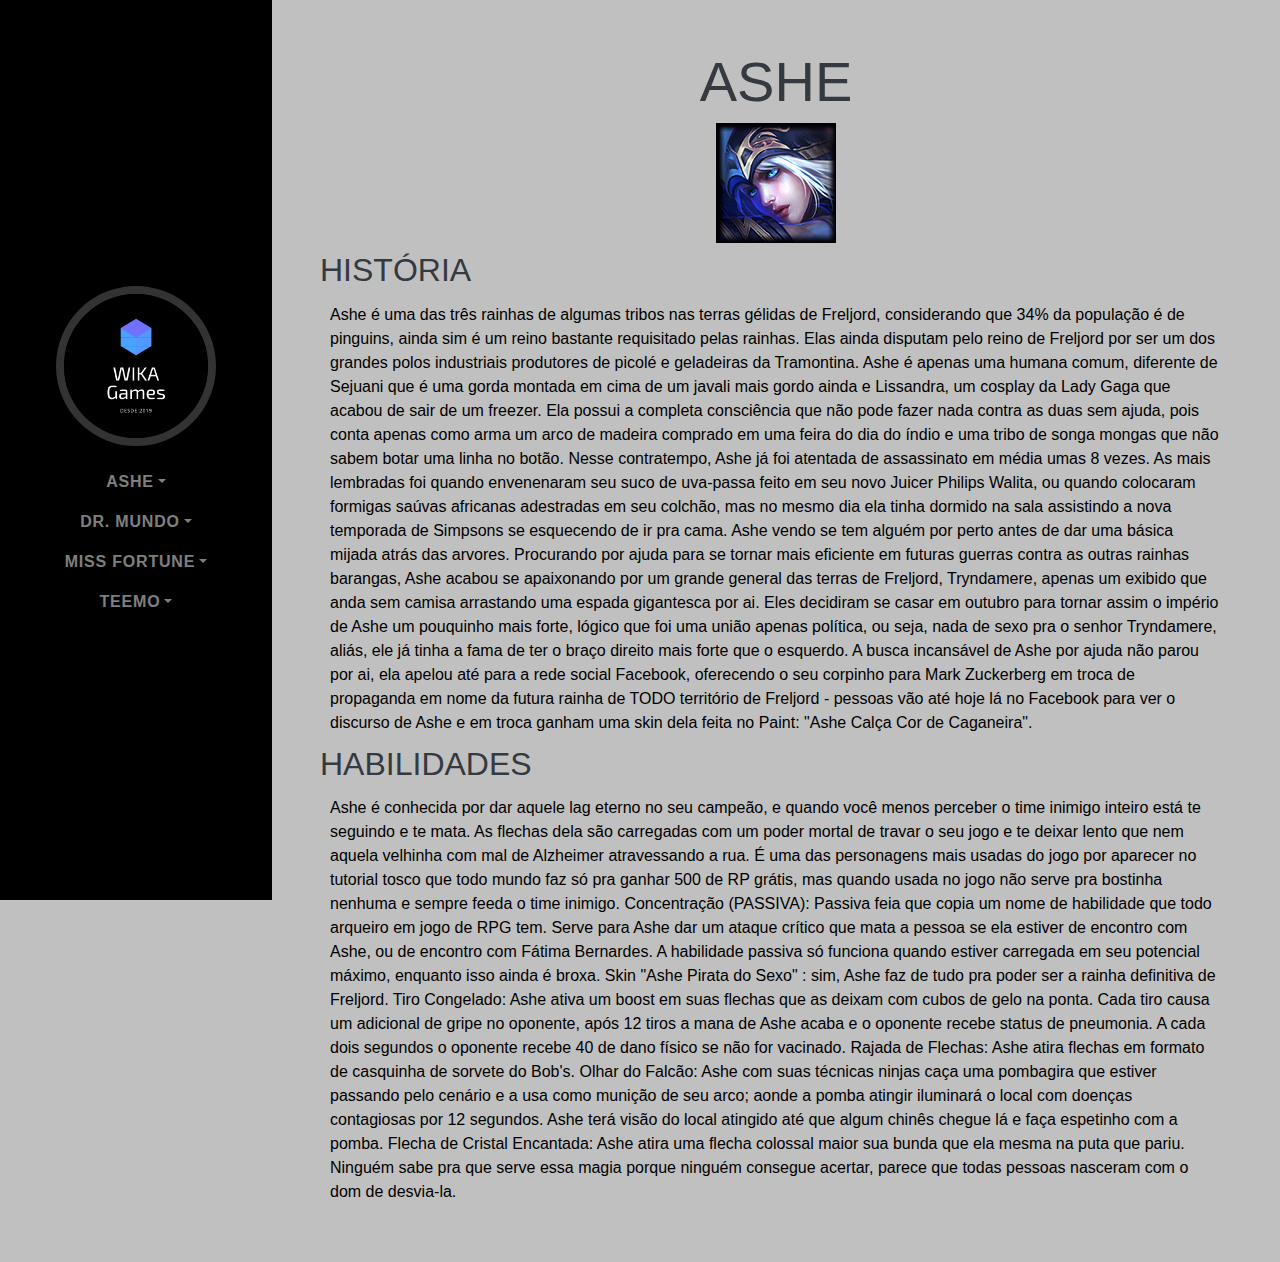
<file: ashe.html>
<!doctype html>
<html lang="pt-br">
  <head>
    <!-- Required meta tags -->
    <meta charset="utf-8">
    <meta name="viewport" content="width=device-width, initial-scale=1, shrink-to-fit=no">

    <!-- Bootstrap CSS -->
    <link rel="stylesheet" href="css/bootstrap.min.css">
    <link href="css/resume.css" rel="stylesheet">

    <title>Bootstrap 4</title>
  </head>

  <body id="page-top">
    
    <!--MENU INICIAL-->
    <nav class="navbar navbar-expand-lg navbar-dark bg-primary fixed-top" id="sideNav">
        <a class="navbar-brand js-scroll-trigger" href="index.html">
          <span class="d-block d-lg-none">WIKA Games</span>
          <span class="d-none d-lg-block">
            <img class="img-fluid img-profile rounded-circle mx-auto mb-2" src="img/WIKA Games.png" alt="">
          </span>
        </a>
        <button class="navbar-toggler" type="button" data-toggle="collapse" data-target="#navbarSupportedContent" aria-controls="navbarSupportedContent" aria-expanded="false" aria-label="Toggle navigation">
          <span class="navbar-toggler-icon"></span>
        </button>
        <div class="collapse navbar-collapse" id="navbarSupportedContent">
          <ul class="navbar-nav">
              <li class="nav-item dropdown">
                  <a class="nav-link dropdown-toggle" href="ashe.html" id="navbarDropdownMenuLink" role="button" data-toggle="dropdown" aria-haspopup="true" aria-expanded="false">Ashe</a>
                  <div class="dropdown-menu" aria-labelledby="navbarDropdownMenuLink">
                    <a class="dropdown-item" href="ashe.html">História</a>
                  </div>
                </li>
            <li class="nav-item dropdown">
                <a class="nav-link dropdown-toggle" href="mundo.html" id="navbarDropdownMenuLink" role="button" data-toggle="dropdown" aria-haspopup="true" aria-expanded="false">Dr. Mundo</a>
                <div class="dropdown-menu" aria-labelledby="navbarDropdownMenuLink">
                  <a class="dropdown-item" href="mundo.html">História</a>
                </div>
              </li>
            <li class="nav-item dropdown">
                <a class="nav-link dropdown-toggle" href="miss.html" id="navbarDropdownMenuLink" role="button" data-toggle="dropdown" aria-haspopup="true" aria-expanded="false">Miss Fortune</a>
                <div class="dropdown-menu" aria-labelledby="navbarDropdownMenuLink">
                  <a class="dropdown-item" href="miss.html">História</a>
                </div>
              </li>
            <li class="nav-item dropdown">
                <a class="nav-link dropdown-toggle" href="teemo.html" id="navbarDropdownMenuLink" role="button" data-toggle="dropdown" aria-haspopup="true" aria-expanded="false">Teemo</a>
                <div class="dropdown-menu" aria-labelledby="navbarDropdownMenuLink">
                  <a class="dropdown-item" href="teemo.html">História</a>
                </div>
              </li>
            
          </ul>
        </div>
      </nav>
    <!--FIM MENU INICAL-->

    <!--CONTEUDO-->

    <div class="container-fluid  p-5">
            <div class="">
                    <h2>ASHE</h2>
                    <div class="text-center">
                            <img class="mx-auto mb-2" src="img/ashe.png" alt="">
                          </div>
                          <h3>HISTÓRIA</h3>
                    <p>Ashe é uma das três rainhas de algumas tribos nas terras gélidas de Freljord, considerando que 34% da população é de pinguins, ainda sim é um reino bastante requisitado pelas rainhas. Elas ainda disputam pelo reino de Freljord por ser um dos grandes polos industriais produtores de picolé e geladeiras da Tramontina. Ashe é apenas uma humana comum, diferente de Sejuani que é uma gorda montada em cima de um javali mais gordo ainda e Lissandra, um cosplay da Lady Gaga que acabou de sair de um freezer. Ela possui a completa consciência que não pode fazer nada contra as duas sem ajuda, pois conta apenas como arma um arco de madeira comprado em uma feira do dia do índio e uma tribo de songa mongas que não sabem botar uma linha no botão. Nesse contratempo, Ashe já foi atentada de assassinato em média umas 8 vezes. As mais lembradas foi quando envenenaram seu suco de uva-passa feito em seu novo Juicer Philips Walita, ou quando colocaram formigas saúvas africanas adestradas em seu colchão, mas no mesmo dia ela tinha dormido na sala assistindo a nova temporada de Simpsons se esquecendo de ir pra cama.


                            Ashe vendo se tem alguém por perto antes de dar uma básica mijada atrás das arvores.
                            Procurando por ajuda para se tornar mais eficiente em futuras guerras contra as outras rainhas barangas, Ashe acabou se apaixonando por um grande general das terras de Freljord, Tryndamere, apenas um exibido que anda sem camisa arrastando uma espada gigantesca por ai. Eles decidiram se casar em outubro para tornar assim o império de Ashe um pouquinho mais forte, lógico que foi uma união apenas política, ou seja, nada de sexo pra o senhor Tryndamere, aliás, ele já tinha a fama de ter o braço direito mais forte que o esquerdo. A busca incansável de Ashe por ajuda não parou por ai, ela apelou até para a rede social Facebook, oferecendo o seu corpinho para Mark Zuckerberg em troca de propaganda em nome da futura rainha de TODO território de Freljord - pessoas vão até hoje lá no Facebook para ver o discurso de Ashe e em troca ganham uma skin dela feita no Paint: "Ashe Calça Cor de Caganeira".</p>
                            <h3>HABILIDADES</h3>
                            <p>
                            Ashe é conhecida por dar aquele lag eterno no seu campeão, e quando você menos perceber o time inimigo inteiro está te seguindo e te mata. As flechas dela são carregadas com um poder mortal de travar o seu jogo e te deixar lento que nem aquela velhinha com mal de Alzheimer atravessando a rua. É uma das personagens mais usadas do jogo por aparecer no tutorial tosco que todo mundo faz só pra ganhar 500 de RP grátis, mas quando usada no jogo não serve pra bostinha nenhuma e sempre feeda o time inimigo.
                            
                            Concentração (PASSIVA): Passiva feia que copia um nome de habilidade que todo arqueiro em jogo de RPG tem. Serve para Ashe dar um ataque crítico que mata a pessoa se ela estiver de encontro com Ashe, ou de encontro com Fátima Bernardes. A habilidade passiva só funciona quando estiver carregada em seu potencial máximo, enquanto isso ainda é broxa.
                            
                            
                            Skin "Ashe Pirata do Sexo" : sim, Ashe faz de tudo pra poder ser a rainha definitiva de Freljord.
                            Tiro Congelado: Ashe ativa um boost em suas flechas que as deixam com cubos de gelo na ponta. Cada tiro causa um adicional de gripe no oponente, após 12 tiros a mana de Ashe acaba e o oponente recebe status de pneumonia. A cada dois segundos o oponente recebe 40 de dano físico se não for vacinado.
                            
                            Rajada de Flechas: Ashe atira flechas em formato de casquinha de sorvete do Bob's.
                            
                            Olhar do Falcão: Ashe com suas técnicas ninjas caça uma pombagira que estiver passando pelo cenário e a usa como munição de seu arco; aonde a pomba atingir iluminará o local com doenças contagiosas por 12 segundos. Ashe terá visão do local atingido até que algum chinês chegue lá e faça espetinho com a pomba.
                            
                            Flecha de Cristal Encantada: Ashe atira uma flecha colossal maior sua bunda que ela mesma na puta que pariu. Ninguém sabe pra que serve essa magia porque ninguém consegue acertar, parece que todas pessoas nasceram com o dom de desvia-la.</p>
      
    </div>
    

    <!-- Optional JavaScript -->
    <script src="vendor/jquery/jquery.js"></script>
  <script src="vendor/bootstrap/js/bootstrap.bundle.js"></script>
    <script src="js/resume.js"></script>
    <script src="vendor/jquery-easing/jquery.easing.js"></script>
    <script src="js/bootstrap.bundle.js"></script>
    <!-- jQuery first, then Popper.js, then Bootstrap JS -->
    <script src="js/jquery.js"></script>
    <script src="js/popper.min.js"></script>
    <script src="js/bootstrap.min.js"></script>
    
    
  </body>
</html>
</file>
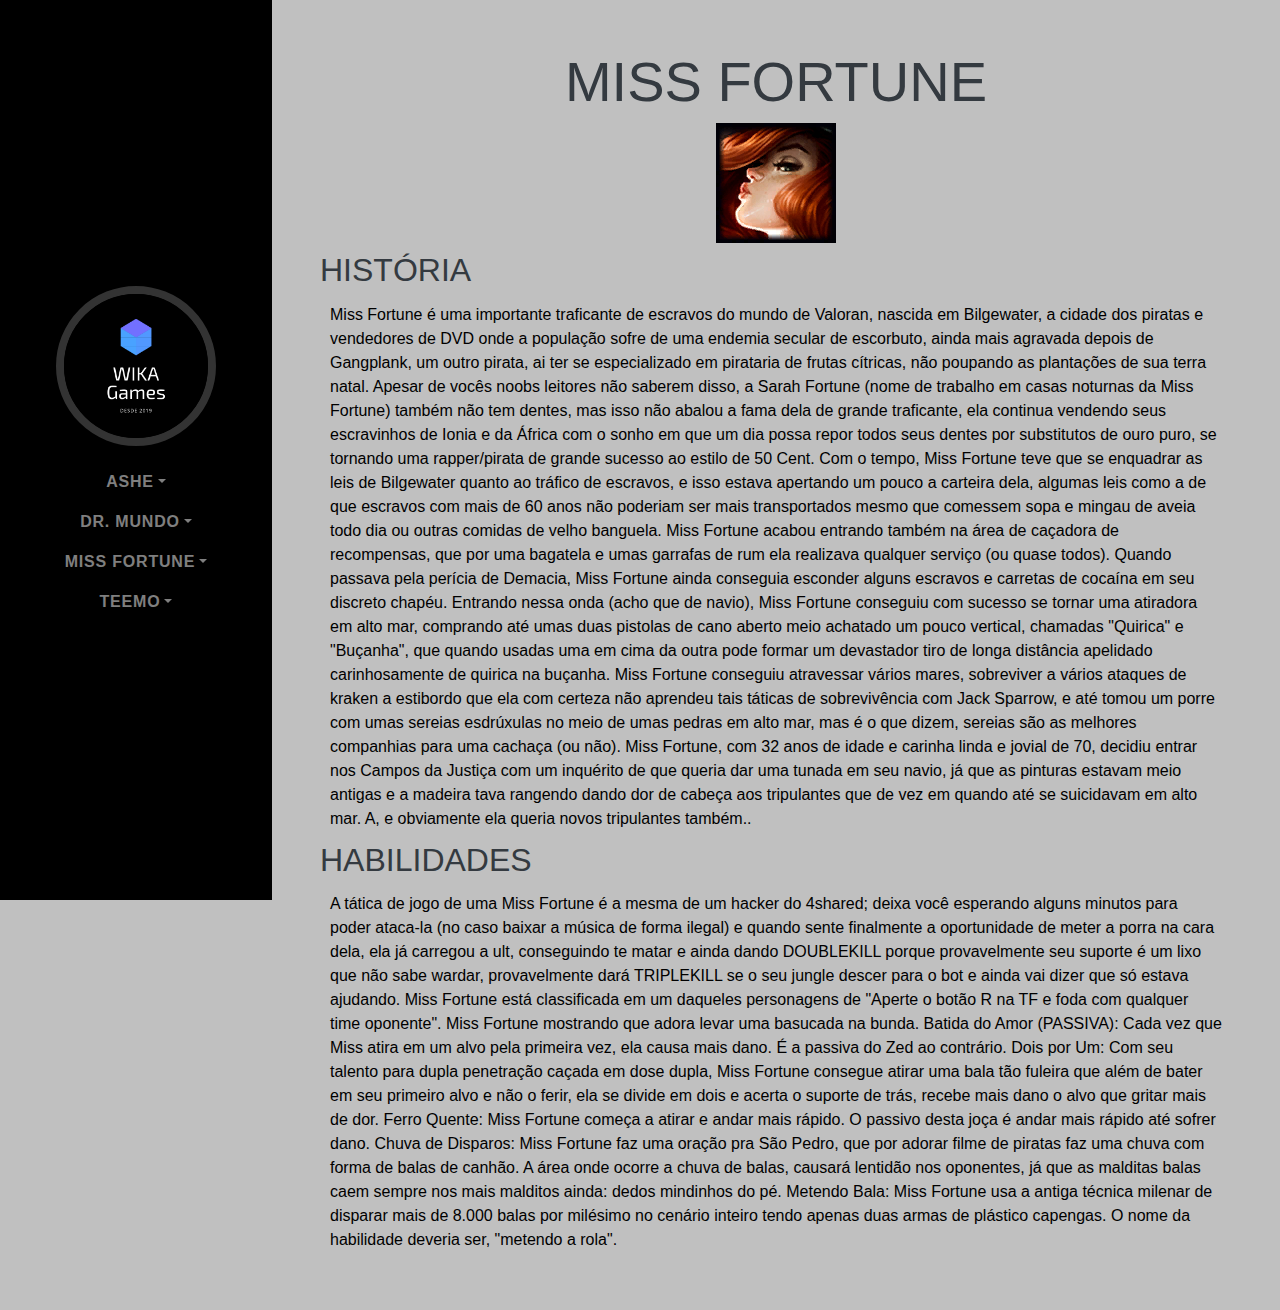
<file: miss.html>
<!doctype html>
<html lang="pt-br">
  <head>
    <!-- Required meta tags -->
    <meta charset="utf-8">
    <meta name="viewport" content="width=device-width, initial-scale=1, shrink-to-fit=no">

    <!-- Bootstrap CSS -->
    <link rel="stylesheet" href="css/bootstrap.css">
    <link href="css/resume.css" rel="stylesheet">

    <title>Bootstrap 4</title>
  </head>

  <body id="page-top">
    
    <!--MENU INICIAL-->
    <nav class="navbar navbar-expand-lg navbar-dark bg-primary fixed-top" id="sideNav">
        <a class="navbar-brand js-scroll-trigger" href="index.html">
          <span class="d-block d-lg-none">WIKA Games</span>
          <span class="d-none d-lg-block">
            <img class="img-fluid img-profile rounded-circle mx-auto mb-2" src="img/WIKA Games.png" alt="">
          </span>
        </a>
        <button class="navbar-toggler" type="button" data-toggle="collapse" data-target="#navbarSupportedContent" aria-controls="navbarSupportedContent" aria-expanded="false" aria-label="Toggle navigation">
          <span class="navbar-toggler-icon"></span>
        </button>
        <div class="collapse navbar-collapse" id="navbarSupportedContent">
          <ul class="navbar-nav">
              <li class="nav-item dropdown">
                  <a class="nav-link dropdown-toggle" href="ashe.html" id="navbarDropdownMenuLink" role="button" data-toggle="dropdown" aria-haspopup="true" aria-expanded="false">Ashe</a>
                  <div class="dropdown-menu" aria-labelledby="navbarDropdownMenuLink">
                    <a class="dropdown-item" href="ashe.html">História</a>
                  </div>
                </li>
            <li class="nav-item dropdown">
                <a class="nav-link dropdown-toggle" href="mundo.html" id="navbarDropdownMenuLink" role="button" data-toggle="dropdown" aria-haspopup="true" aria-expanded="false">Dr. Mundo</a>
                <div class="dropdown-menu" aria-labelledby="navbarDropdownMenuLink">
                  <a class="dropdown-item" href="mundo.html">História</a>
                </div>
              </li>
            <li class="nav-item dropdown">
                <a class="nav-link dropdown-toggle" href="miss.html" id="navbarDropdownMenuLink" role="button" data-toggle="dropdown" aria-haspopup="true" aria-expanded="false">Miss Fortune</a>
                <div class="dropdown-menu" aria-labelledby="navbarDropdownMenuLink">
                  <a class="dropdown-item" href="miss.html">História</a>
                </div>
              </li>
            <li class="nav-item dropdown">
                <a class="nav-link dropdown-toggle" href="teemo.html" id="navbarDropdownMenuLink" role="button" data-toggle="dropdown" aria-haspopup="true" aria-expanded="false">Teemo</a>
                <div class="dropdown-menu" aria-labelledby="navbarDropdownMenuLink">
                  <a class="dropdown-item" href="teemo.html">História</a>
                </div>
              </li>
            
          </ul>
        </div>
      </nav>
    <!--FIM MENU INICAL-->

    <!--CONTEUDO-->

    <div class="container-fluid p-5">
            <div class="">
                    <h2>Miss Fortune</h2>
                    <div class="text-center">
                            <img class="mx-auto mb-2" src="img/miss.png" alt="">
                          </div>
                          <h3>HISTÓRIA</h3>
                    <p>Miss Fortune é uma importante traficante de escravos do mundo de Valoran, nascida em Bilgewater, a cidade dos piratas e vendedores de DVD onde a população sofre de uma endemia secular de escorbuto, ainda mais agravada depois de Gangplank, um outro pirata, ai ter se especializado em pirataria de frutas cítricas, não poupando as plantações de sua terra natal. Apesar de vocês noobs leitores não saberem disso, a Sarah Fortune (nome de trabalho em casas noturnas da Miss Fortune) também não tem dentes, mas isso não abalou a fama dela de grande traficante, ela continua vendendo seus escravinhos de Ionia e da África com o sonho em que um dia possa repor todos seus dentes por substitutos de ouro puro, se tornando uma rapper/pirata de grande sucesso ao estilo de 50 Cent. Com o tempo, Miss Fortune teve que se enquadrar as leis de Bilgewater quanto ao tráfico de escravos, e isso estava apertando um pouco a carteira dela, algumas leis como a de que escravos com mais de 60 anos não poderiam ser mais transportados mesmo que comessem sopa e mingau de aveia todo dia ou outras comidas de velho banguela. Miss Fortune acabou entrando também na área de caçadora de recompensas, que por uma bagatela e umas garrafas de rum ela realizava qualquer serviço (ou quase todos).


                            Quando passava pela perícia de Demacia, Miss Fortune ainda conseguia esconder alguns escravos e carretas de cocaína em seu discreto chapéu.
                            Entrando nessa onda (acho que de navio), Miss Fortune conseguiu com sucesso se tornar uma atiradora em alto mar, comprando até umas duas pistolas de cano aberto meio achatado um pouco vertical, chamadas "Quirica" e "Buçanha", que quando usadas uma em cima da outra pode formar um devastador tiro de longa distância apelidado carinhosamente de quirica na buçanha. Miss Fortune conseguiu atravessar vários mares, sobreviver a vários ataques de kraken a estibordo que ela com certeza não aprendeu tais táticas de sobrevivência com Jack Sparrow, e até tomou um porre com umas sereias esdrúxulas no meio de umas pedras em alto mar, mas é o que dizem, sereias são as melhores companhias para uma cachaça (ou não). Miss Fortune, com 32 anos de idade e carinha linda e jovial de 70, decidiu entrar nos Campos da Justiça com um inquérito de que queria dar uma tunada em seu navio, já que as pinturas estavam meio antigas e a madeira tava rangendo dando dor de cabeça aos tripulantes que de vez em quando até se suicidavam em alto mar. A, e obviamente ela queria novos tripulantes também..</p>
                            <h3>HABILIDADES</h3>
                    <p>A tática de jogo de uma Miss Fortune é a mesma de um hacker do 4shared; deixa você esperando alguns minutos para poder ataca-la (no caso baixar a música de forma ilegal) e quando sente finalmente a oportunidade de meter a porra na cara dela, ela já carregou a ult, conseguindo te matar e ainda dando DOUBLEKILL porque provavelmente seu suporte é um lixo que não sabe wardar, provavelmente dará TRIPLEKILL se o seu jungle descer para o bot e ainda vai dizer que só estava ajudando. Miss Fortune está classificada em um daqueles personagens de "Aperte o botão R na TF e foda com qualquer time oponente".


                            Miss Fortune mostrando que adora levar uma basucada na bunda.
                            Batida do Amor (PASSIVA): Cada vez que Miss atira em um alvo pela primeira vez, ela causa mais dano. É a passiva do Zed ao contrário.
                            
                            Dois por Um: Com seu talento para dupla penetração caçada em dose dupla, Miss Fortune consegue atirar uma bala tão fuleira que além de bater em seu primeiro alvo e não o ferir, ela se divide em dois e acerta o suporte de trás, recebe mais dano o alvo que gritar mais de dor.
                            
                            Ferro Quente: Miss Fortune começa a atirar e andar mais rápido. O passivo desta joça é andar mais rápido até sofrer dano.
                            
                            Chuva de Disparos: Miss Fortune faz uma oração pra São Pedro, que por adorar filme de piratas faz uma chuva com forma de balas de canhão. A área onde ocorre a chuva de balas, causará lentidão nos oponentes, já que as malditas balas caem sempre nos mais malditos ainda: dedos mindinhos do pé.
                            
                            Metendo Bala: Miss Fortune usa a antiga técnica milenar de disparar mais de 8.000 balas por milésimo no cenário inteiro tendo apenas duas armas de plástico capengas. O nome da habilidade deveria ser, "metendo a rola".</p>
      
    </div>


    <!-- Optional JavaScript -->
    <script src="vendor/jquery/jquery.js"></script>
  <script src="vendor/bootstrap/js/bootstrap.bundle.js"></script>
    <script src="js/resume.js"></script>
    <script src="vendor/jquery-easing/jquery.easing.js"></script>
    <script src="js/bootstrap.bundle.js"></script>
    <!-- jQuery first, then Popper.js, then Bootstrap JS -->
    <script src="js/jquery.js"></script>
    <script src="js/popper.min.js"></script>
    <script src="js/bootstrap.min.js"></script>
    
    
  </body>
</html>
</file>
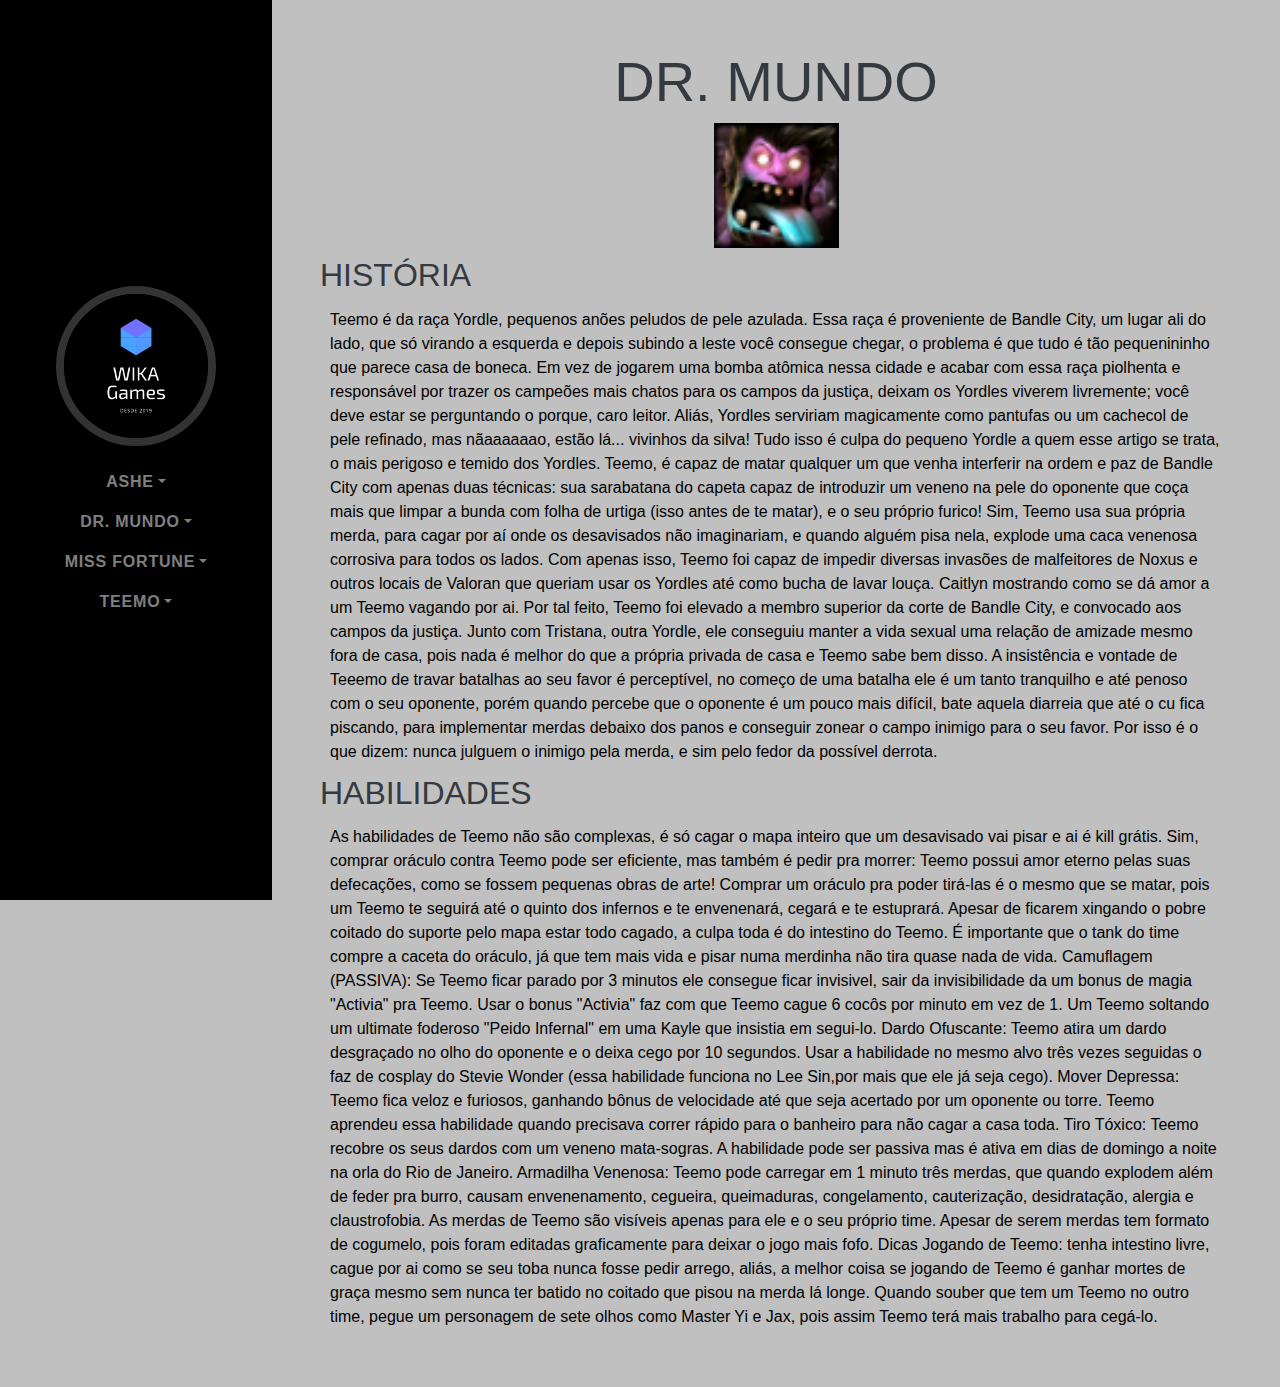
<file: mundo.html>
<!doctype html>
<html lang="pt-br">
  <head>
    <!-- Required meta tags -->
    <meta charset="utf-8">
    <meta name="viewport" content="width=device-width, initial-scale=1, shrink-to-fit=no">

    <!-- Bootstrap CSS -->
    <link rel="stylesheet" href="css/bootstrap.css">
    <link href="css/resume.css" rel="stylesheet">

    <title>Bootstrap 4</title>
  </head>

  <body id="page-top">
    
    <!--MENU INICIAL-->
    <nav class="navbar navbar-expand-lg navbar-dark bg-primary fixed-top" id="sideNav">
        <a class="navbar-brand js-scroll-trigger" href="index.html">
          <span class="d-block d-lg-none">WIKA Games</span>
          <span class="d-none d-lg-block">
            <img class="img-fluid img-profile rounded-circle mx-auto mb-2" src="img/WIKA Games.png" alt="">
          </span>
        </a>
        <button class="navbar-toggler" type="button" data-toggle="collapse" data-target="#navbarSupportedContent" aria-controls="navbarSupportedContent" aria-expanded="false" aria-label="Toggle navigation">
          <span class="navbar-toggler-icon"></span>
        </button>
        <div class="collapse navbar-collapse" id="navbarSupportedContent">
          <ul class="navbar-nav">
              <li class="nav-item dropdown">
                  <a class="nav-link dropdown-toggle" href="ashe.html" id="navbarDropdownMenuLink" role="button" data-toggle="dropdown" aria-haspopup="true" aria-expanded="false">Ashe</a>
                  <div class="dropdown-menu" aria-labelledby="navbarDropdownMenuLink">
                    <a class="dropdown-item" href="ashe.html">História</a>
                  </div>
                </li>
            <li class="nav-item dropdown">
                <a class="nav-link dropdown-toggle" href="mundo.html" id="navbarDropdownMenuLink" role="button" data-toggle="dropdown" aria-haspopup="true" aria-expanded="false">Dr. Mundo</a>
                <div class="dropdown-menu" aria-labelledby="navbarDropdownMenuLink">
                  <a class="dropdown-item" href="mundo.html">História</a>
                </div>
              </li>
            <li class="nav-item dropdown">
                <a class="nav-link dropdown-toggle" href="miss.html" id="navbarDropdownMenuLink" role="button" data-toggle="dropdown" aria-haspopup="true" aria-expanded="false">Miss Fortune</a>
                <div class="dropdown-menu" aria-labelledby="navbarDropdownMenuLink">
                  <a class="dropdown-item" href="miss.html">História</a>
                </div>
              </li>
            <li class="nav-item dropdown">
                <a class="nav-link dropdown-toggle" href="teemo.html" id="navbarDropdownMenuLink" role="button" data-toggle="dropdown" aria-haspopup="true" aria-expanded="false">Teemo</a>
                <div class="dropdown-menu" aria-labelledby="navbarDropdownMenuLink">
                  <a class="dropdown-item" href="teemo.html">História</a>
                </div>
              </li>
            
          </ul>
        </div>
      </nav>
    <!--FIM MENU INICAL-->

    <!--CONTEUDO-->

    <div class="container-fluid p-5">
            <div class="">
                    <h2>Dr. Mundo</h2>
                    <div class="text-center">
                            <img class="mx-auto mb-2 imagens" src="img/mundo.png" alt="">
                          </div>
                          <h3>HISTÓRIA</h3>
                    <p>Teemo é da raça Yordle, pequenos anões peludos de pele azulada. Essa raça é proveniente de Bandle City, um lugar ali do lado, que só virando a esquerda e depois subindo a leste você consegue chegar, o problema é que tudo é tão pequenininho que parece casa de boneca. Em vez de jogarem uma bomba atômica nessa cidade e acabar com essa raça piolhenta e responsável por trazer os campeões mais chatos para os campos da justiça, deixam os Yordles viverem livremente; você deve estar se perguntando o porque, caro leitor. Aliás, Yordles serviriam magicamente como pantufas ou um cachecol de pele refinado, mas nãaaaaaao, estão lá... vivinhos da silva! Tudo isso é culpa do pequeno Yordle a quem esse artigo se trata, o mais perigoso e temido dos Yordles. Teemo, é capaz de matar qualquer um que venha interferir na ordem e paz de Bandle City com apenas duas técnicas: sua sarabatana do capeta capaz de introduzir um veneno na pele do oponente que coça mais que limpar a bunda com folha de urtiga (isso antes de te matar), e o seu próprio furico! Sim, Teemo usa sua própria merda, para cagar por aí onde os desavisados não imaginariam, e quando alguém pisa nela, explode uma caca venenosa corrosiva para todos os lados. Com apenas isso, Teemo foi capaz de impedir diversas invasões de malfeitores de Noxus e outros locais de Valoran que queriam usar os Yordles até como bucha de lavar louça.
              
                    Caitlyn mostrando como se dá amor a um Teemo vagando por ai.
                    Por tal feito, Teemo foi elevado a membro superior da corte de Bandle City, e convocado aos campos da justiça. Junto com Tristana, outra Yordle, ele conseguiu manter a vida sexual uma relação de amizade mesmo fora de casa, pois nada é melhor do que a própria privada de casa e Teemo sabe bem disso. A insistência e vontade de Teeemo de travar batalhas ao seu favor é perceptível, no começo de uma batalha ele é um tanto tranquilho e até penoso com o seu oponente, porém quando percebe que o oponente é um pouco mais difícil, bate aquela diarreia que até o cu fica piscando, para implementar merdas debaixo dos panos e conseguir zonear o campo inimigo para o seu favor. Por isso é o que dizem: nunca julguem o inimigo pela merda, e sim pelo fedor da possível derrota.</p>
                    
                    <h3>HABILIDADES</h3>
                    <p>As habilidades de Teemo não são complexas, é só cagar o mapa inteiro que um desavisado vai pisar e ai é kill grátis. Sim, comprar oráculo contra Teemo pode ser eficiente, mas também é pedir pra morrer: Teemo possui amor eterno pelas suas defecações, como se fossem pequenas obras de arte! Comprar um oráculo pra poder tirá-las é o mesmo que se matar, pois um Teemo te seguirá até o quinto dos infernos e te envenenará, cegará e te estuprará. Apesar de ficarem xingando o pobre coitado do suporte pelo mapa estar todo cagado, a culpa toda é do intestino do Teemo. É importante que o tank do time compre a caceta do oráculo, já que tem mais vida e pisar numa merdinha não tira quase nada de vida.
                        
                        Camuflagem (PASSIVA): Se Teemo ficar parado por 3 minutos ele consegue ficar invisivel, sair da invisibilidade da um bonus de magia "Activia" pra Teemo. Usar o bonus "Activia" faz com que Teemo cague 6 cocôs por minuto em vez de 1.
                        
                        
                        Um Teemo soltando um ultimate foderoso "Peido Infernal" em uma Kayle que insistia em segui-lo.
                        Dardo Ofuscante: Teemo atira um dardo desgraçado no olho do oponente e o deixa cego por 10 segundos. Usar a habilidade no mesmo alvo três vezes seguidas o faz de cosplay do Stevie Wonder (essa habilidade funciona no Lee Sin,por mais que ele já seja cego).
                        
                        Mover Depressa: Teemo fica veloz e furiosos, ganhando bônus de velocidade até que seja acertado por um oponente ou torre. Teemo aprendeu essa habilidade quando precisava correr rápido para o banheiro para não cagar a casa toda.
                        
                        Tiro Tóxico: Teemo recobre os seus dardos com um veneno mata-sogras. A habilidade pode ser passiva mas é ativa em dias de domingo a noite na orla do Rio de Janeiro.
                        
                        Armadilha Venenosa: Teemo pode carregar em 1 minuto três merdas, que quando explodem além de feder pra burro, causam envenenamento, cegueira, queimaduras, congelamento, cauterização, desidratação, alergia e claustrofobia. As merdas de Teemo são visíveis apenas para ele e o seu próprio time. Apesar de serem merdas tem formato de cogumelo, pois foram editadas graficamente para deixar o jogo mais fofo.
                        
                        Dicas
                        Jogando de Teemo: tenha intestino livre, cague por ai como se seu toba nunca fosse pedir arrego, aliás, a melhor coisa se jogando de Teemo é ganhar mortes de graça mesmo sem nunca ter batido no coitado que pisou na merda lá longe.
                        Quando souber que tem um Teemo no outro time, pegue um personagem de sete olhos como Master Yi e Jax, pois assim Teemo terá mais trabalho para cegá-lo.</p>
      
    </div>


    <!-- Optional JavaScript -->
    <script src="vendor/jquery/jquery.js"></script>
  <script src="vendor/bootstrap/js/bootstrap.bundle.js"></script>
    <script src="js/resume.js"></script>
    <script src="vendor/jquery-easing/jquery.easing.js"></script>
    <script src="js/bootstrap.bundle.js"></script>
    <!-- jQuery first, then Popper.js, then Bootstrap JS -->
    <script src="js/jquery.js"></script>
    <script src="js/popper.min.js"></script>
    <script src="js/bootstrap.min.js"></script>
    
    
  </body>
</html>
</file>
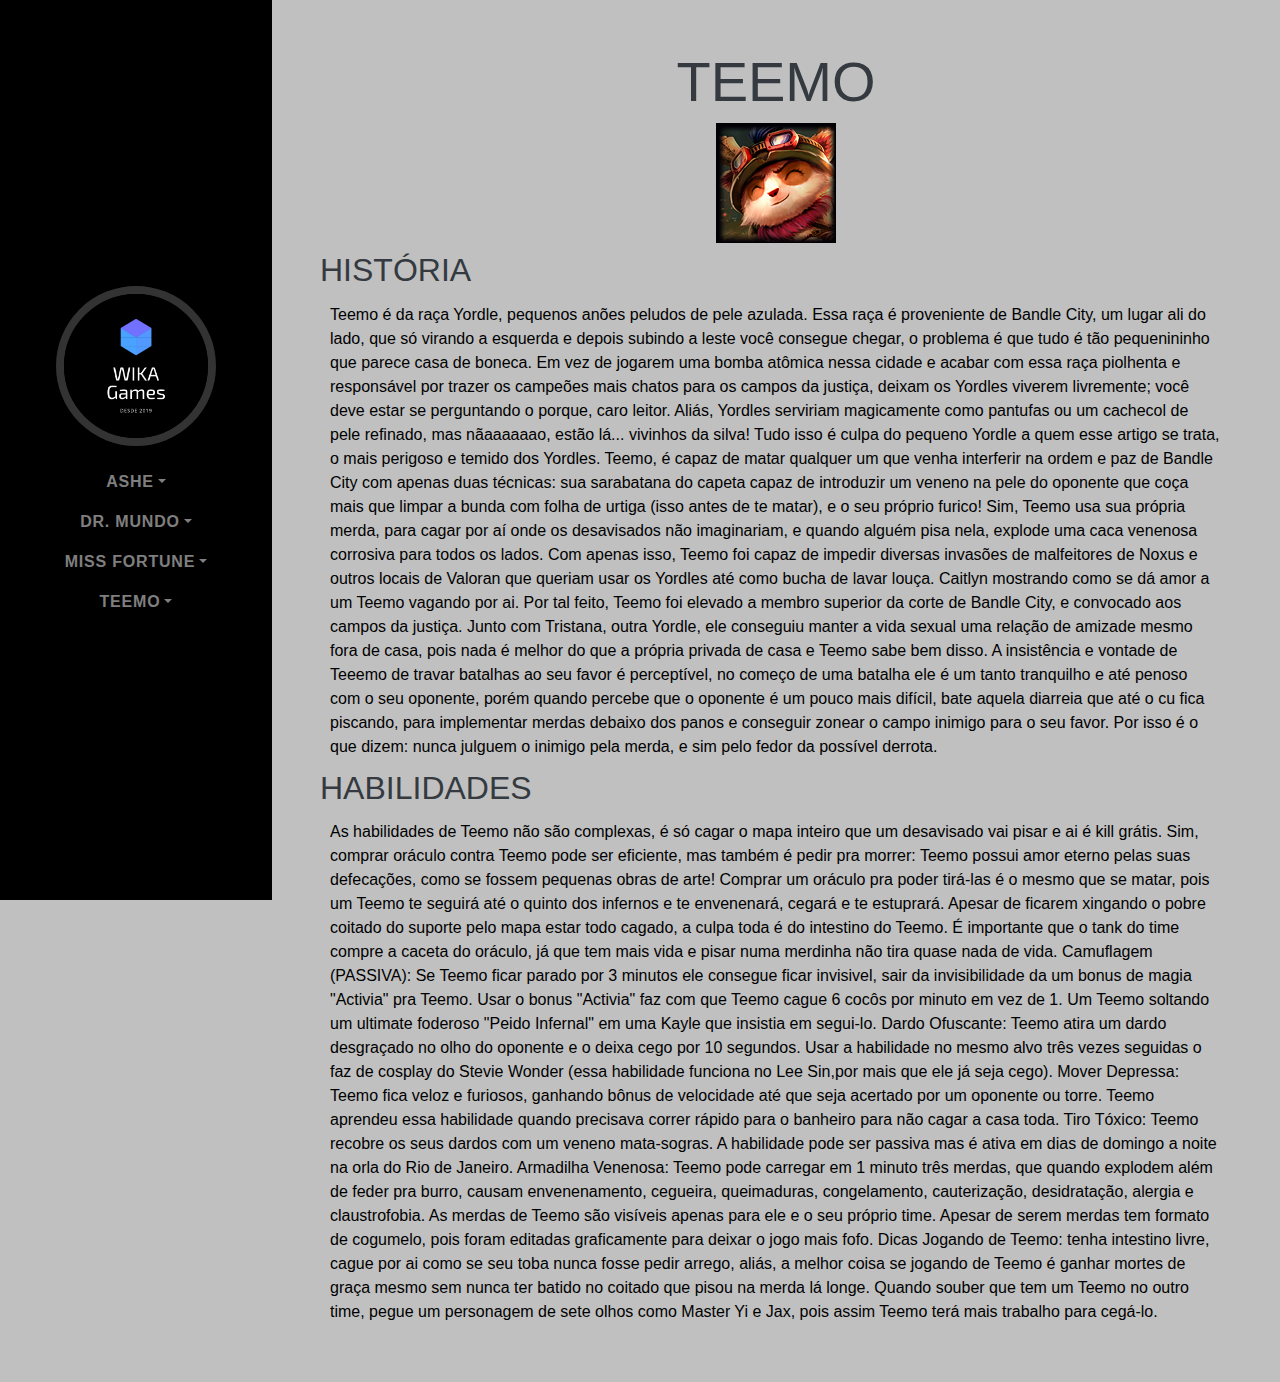
<file: teemo.html>
<!doctype html>
<html lang="pt-br">
  <head>
    <!-- Required meta tags -->
    <meta charset="utf-8">
    <meta name="viewport" content="width=device-width, initial-scale=1, shrink-to-fit=no">

    <!-- Bootstrap CSS -->
    <link rel="stylesheet" href="css/bootstrap.css">
    <link href="css/resume.css" rel="stylesheet">

    <title>Bootstrap 4</title>
  </head>

  <body id="page-top">
    
    <!--MENU INICIAL-->
    <nav class="navbar navbar-expand-lg navbar-dark bg-primary fixed-top" id="sideNav">
        <a class="navbar-brand js-scroll-trigger" href="index.html">
          <span class="d-block d-lg-none">WIKA Games</span>
          <span class="d-none d-lg-block">
            <img class="img-fluid img-profile rounded-circle mx-auto mb-2" src="img/WIKA Games.png" alt="">
          </span>
        </a>
        <button class="navbar-toggler" type="button" data-toggle="collapse" data-target="#navbarSupportedContent" aria-controls="navbarSupportedContent" aria-expanded="false" aria-label="Toggle navigation">
          <span class="navbar-toggler-icon"></span>
        </button>
        <div class="collapse navbar-collapse" id="navbarSupportedContent">
          <ul class="navbar-nav">
              <li class="nav-item dropdown">
                  <a class="nav-link dropdown-toggle" href="ashe.html" id="navbarDropdownMenuLink" role="button" data-toggle="dropdown" aria-haspopup="true" aria-expanded="false">Ashe</a>
                  <div class="dropdown-menu" aria-labelledby="navbarDropdownMenuLink">
                    <a class="dropdown-item" href="ashe.html">História</a>
                  </div>
                </li>
            <li class="nav-item dropdown">
                <a class="nav-link dropdown-toggle" href="mundo.html" id="navbarDropdownMenuLink" role="button" data-toggle="dropdown" aria-haspopup="true" aria-expanded="false">Dr. Mundo</a>
                <div class="dropdown-menu" aria-labelledby="navbarDropdownMenuLink">
                  <a class="dropdown-item" href="mundo.html">História</a>
                </div>
              </li>
            <li class="nav-item dropdown">
                <a class="nav-link dropdown-toggle" href="miss.html" id="navbarDropdownMenuLink" role="button" data-toggle="dropdown" aria-haspopup="true" aria-expanded="false">Miss Fortune</a>
                <div class="dropdown-menu" aria-labelledby="navbarDropdownMenuLink">
                  <a class="dropdown-item" href="miss.html">História</a>
                </div>
              </li>
            <li class="nav-item dropdown">
                <a class="nav-link dropdown-toggle" href="teemo.html" id="navbarDropdownMenuLink" role="button" data-toggle="dropdown" aria-haspopup="true" aria-expanded="false">Teemo</a>
                <div class="dropdown-menu" aria-labelledby="navbarDropdownMenuLink">
                  <a class="dropdown-item" href="teemo.html">História</a>
                </div>
              </li>
            
          </ul>
        </div>
      </nav>
    <!--FIM MENU INICAL-->

    <!--CONTEUDO-->

    <div class="container-fluid p-5 ">
            <div>
                <h2>TEEMO</h2>
                <div class="text-center">
                    <img class="mx-auto mb-2" src="img/teemo.png" alt="">
                  </div>
                <h3>HISTÓRIA</h3>
                <p>Teemo é da raça Yordle, pequenos anões peludos de pele azulada. Essa raça é proveniente de Bandle City, um lugar ali do lado, que só virando a esquerda e depois subindo a leste você consegue chegar, o problema é que tudo é tão pequenininho que parece casa de boneca. Em vez de jogarem uma bomba atômica nessa cidade e acabar com essa raça piolhenta e responsável por trazer os campeões mais chatos para os campos da justiça, deixam os Yordles viverem livremente; você deve estar se perguntando o porque, caro leitor. Aliás, Yordles serviriam magicamente como pantufas ou um cachecol de pele refinado, mas nãaaaaaao, estão lá... vivinhos da silva! Tudo isso é culpa do pequeno Yordle a quem esse artigo se trata, o mais perigoso e temido dos Yordles. Teemo, é capaz de matar qualquer um que venha interferir na ordem e paz de Bandle City com apenas duas técnicas: sua sarabatana do capeta capaz de introduzir um veneno na pele do oponente que coça mais que limpar a bunda com folha de urtiga (isso antes de te matar), e o seu próprio furico! Sim, Teemo usa sua própria merda, para cagar por aí onde os desavisados não imaginariam, e quando alguém pisa nela, explode uma caca venenosa corrosiva para todos os lados. Com apenas isso, Teemo foi capaz de impedir diversas invasões de malfeitores de Noxus e outros locais de Valoran que queriam usar os Yordles até como bucha de lavar louça.
          
                Caitlyn mostrando como se dá amor a um Teemo vagando por ai.
                Por tal feito, Teemo foi elevado a membro superior da corte de Bandle City, e convocado aos campos da justiça. Junto com Tristana, outra Yordle, ele conseguiu manter a vida sexual uma relação de amizade mesmo fora de casa, pois nada é melhor do que a própria privada de casa e Teemo sabe bem disso. A insistência e vontade de Teeemo de travar batalhas ao seu favor é perceptível, no começo de uma batalha ele é um tanto tranquilho e até penoso com o seu oponente, porém quando percebe que o oponente é um pouco mais difícil, bate aquela diarreia que até o cu fica piscando, para implementar merdas debaixo dos panos e conseguir zonear o campo inimigo para o seu favor. Por isso é o que dizem: nunca julguem o inimigo pela merda, e sim pelo fedor da possível derrota.</p>
                <h3>
                Habilidades
              </h3>
                <p>
                    As habilidades de Teemo não são complexas, é só cagar o mapa inteiro que um desavisado vai pisar e ai é kill grátis. Sim, comprar oráculo contra Teemo pode ser eficiente, mas também é pedir pra morrer: Teemo possui amor eterno pelas suas defecações, como se fossem pequenas obras de arte! Comprar um oráculo pra poder tirá-las é o mesmo que se matar, pois um Teemo te seguirá até o quinto dos infernos e te envenenará, cegará e te estuprará. Apesar de ficarem xingando o pobre coitado do suporte pelo mapa estar todo cagado, a culpa toda é do intestino do Teemo. É importante que o tank do time compre a caceta do oráculo, já que tem mais vida e pisar numa merdinha não tira quase nada de vida.
                    
                    Camuflagem (PASSIVA): Se Teemo ficar parado por 3 minutos ele consegue ficar invisivel, sair da invisibilidade da um bonus de magia "Activia" pra Teemo. Usar o bonus "Activia" faz com que Teemo cague 6 cocôs por minuto em vez de 1.
                    
                    
                    Um Teemo soltando um ultimate foderoso "Peido Infernal" em uma Kayle que insistia em segui-lo.
                    Dardo Ofuscante: Teemo atira um dardo desgraçado no olho do oponente e o deixa cego por 10 segundos. Usar a habilidade no mesmo alvo três vezes seguidas o faz de cosplay do Stevie Wonder (essa habilidade funciona no Lee Sin,por mais que ele já seja cego).
                    
                    Mover Depressa: Teemo fica veloz e furiosos, ganhando bônus de velocidade até que seja acertado por um oponente ou torre. Teemo aprendeu essa habilidade quando precisava correr rápido para o banheiro para não cagar a casa toda.
                    
                    Tiro Tóxico: Teemo recobre os seus dardos com um veneno mata-sogras. A habilidade pode ser passiva mas é ativa em dias de domingo a noite na orla do Rio de Janeiro.
                    
                    Armadilha Venenosa: Teemo pode carregar em 1 minuto três merdas, que quando explodem além de feder pra burro, causam envenenamento, cegueira, queimaduras, congelamento, cauterização, desidratação, alergia e claustrofobia. As merdas de Teemo são visíveis apenas para ele e o seu próprio time. Apesar de serem merdas tem formato de cogumelo, pois foram editadas graficamente para deixar o jogo mais fofo.
                    
                    Dicas
                    Jogando de Teemo: tenha intestino livre, cague por ai como se seu toba nunca fosse pedir arrego, aliás, a melhor coisa se jogando de Teemo é ganhar mortes de graça mesmo sem nunca ter batido no coitado que pisou na merda lá longe.
                    Quando souber que tem um Teemo no outro time, pegue um personagem de sete olhos como Master Yi e Jax, pois assim Teemo terá mais trabalho para cegá-lo.</p>
  
    </div>


         <!-- Optional JavaScript -->
      <script src="vendor/jquery/jquery.js"></script>
      <script src="vendor/bootstrap/js/bootstrap.bundle.js"></script>
        <script src="js/resume.js"></script>
        <script src="vendor/jquery-easing/jquery.easing.js"></script>
        <script src="js/bootstrap.bundle.js"></script>
        <!-- jQuery first, then Popper.js, then Bootstrap JS -->
        <script src="js/jquery.js"></script>
        <script src="js/popper.min.js"></script>
        <script src="js/bootstrap.min.js"></script>
        
  </body>
</html>
</file>
<file: css/resume.css>
/*!
 * Start Bootstrap - Resume v5.0.8 (https://startbootstrap.com/template-overviews/resume)
 * Copyright 2013-2019 Start Bootstrap
 * Licensed under MIT (https://github.com/BlackrockDigital/startbootstrap-resume/blob/master/LICENSE)
 */

body {
  font-family: Arial, Helvetica, sans-serif -apple-system, BlinkMacSystemFont, 'Segoe UI', Roboto, 'Helvetica Neue', Arial, sans-serif, 'Apple Color Emoji', 'Segoe UI Emoji', 'Segoe UI Symbol', 'Noto Color Emoji';
  padding-top: 10px;
  color: black;
}
.imagens{
  width: 125px;
  
}

@media (min-width: 992px) {
  body {
    padding-top: 0;
    padding-left: 17rem;
    background: silver;
  }
}

h1,
h2,
h3,
h4,
h5,
h6 {
  font-family: 'Saira Extra Condensed', -apple-system, BlinkMacSystemFont, 'Segoe UI', Roboto, 'Helvetica Neue', Arial, sans-serif, 'Apple Color Emoji', 'Segoe UI Emoji', 'Segoe UI Symbol', 'Noto Color Emoji';
  font-weight: 500;
  text-transform: uppercase;
  color: #343a40;
}

h1 {
  font-size: 6rem;
  line-height: 5.5rem;
  text-align: center;
  color: grey;
}

h2 {
  font-size: 3.5rem;
  text-align: center;
}

h3 {
  font-size: 2rem;
}

p.lead {
  font-size: 1.15rem;
  font-weight: 400;
}
p{
  margin: 5px;
  padding: 5px;
}

.subheading {
  text-transform: uppercase;
  font-weight: 500;
  font-family: 'Saira Extra Condensed', -apple-system, BlinkMacSystemFont, 'Segoe UI', Roboto, 'Helvetica Neue', Arial, sans-serif, 'Apple Color Emoji', 'Segoe UI Emoji', 'Segoe UI Symbol', 'Noto Color Emoji';
  font-size: 1.5rem;
  text-align: center;
}

.social-icons a {
  display: inline-block;
  height: 3.5rem;
  width: 3.5rem;
  background-color: #495057;
  color: #fff !important;
  border-radius: 100%;
  text-align: center;
  font-size: 1.5rem;
  line-height: 3.5rem;
  margin-right: 1rem;
}

.social-icons a:last-child {
  margin-right: 0;
}

.social-icons a:hover {
  background-color: #BD5D38;
}

.dev-icons {
  font-size: 3rem;
}

.dev-icons .list-inline-item i:hover {
  color: #BD5D38;
}

#sideNav .navbar-nav .nav-item .nav-link {
  font-weight: 800;
  letter-spacing: 0.05rem;
  text-transform: uppercase;
}

#sideNav .navbar-toggler:focus {
  outline-color: #d48a6e;
}

@media (min-width: 992px) {
  #sideNav {
    text-align: center;
    position: fixed;
    top: 0;
    left: 0;
    display: flex;
    flex-direction: column;
    width: 17rem;
    height: 100vh;
  }
  #sideNav .navbar-brand {
    display: flex;
    margin: auto auto 0;
    padding: 0.5rem;
  }
  #sideNav .navbar-brand .img-profile {
    max-width: 10rem;
    max-height: 10rem;
    border: 0.5rem solid rgba(255, 255, 255, 0.2);
  }
  #sideNav .navbar-collapse {
    display: flex;
    align-items: flex-start;
    flex-grow: 0;
    width: 100%;
    margin-bottom: auto;
  }
  #sideNav .navbar-collapse .navbar-nav {
    flex-direction: column;
    width: 100%;
  }
  #sideNav .navbar-collapse .navbar-nav .nav-item {
    display: block;
  }
  #sideNav .navbar-collapse .navbar-nav .nav-item .nav-link {
    display: block;
  }
}

section.resume-section {
  padding-top: 5rem !important;
  padding-bottom: 5rem !important;
  max-width: 75rem;
  
}

section.resume-section .resume-item .resume-date {
  min-width: none;
}

@media (min-width: 768px) {
  section.resume-section {
    min-height: 100vh;
  }
  section.resume-section .resume-item .resume-date {
    min-width: 18rem;
  }
}

@media (min-width: 992px) {
  section.resume-section {
    padding-top: 3rem !important;
    padding-bottom: 3rem !important;
  }
}

.bg-primary {
  background-color: black !important;
}

.text-primary {
  color: #BD5D38 !important;
}

a {
  color: #BD5D38;
}

a:hover, a:focus, a:active {
  color: #824027;
}

.william{
  height:600px;
 
}
</file>
